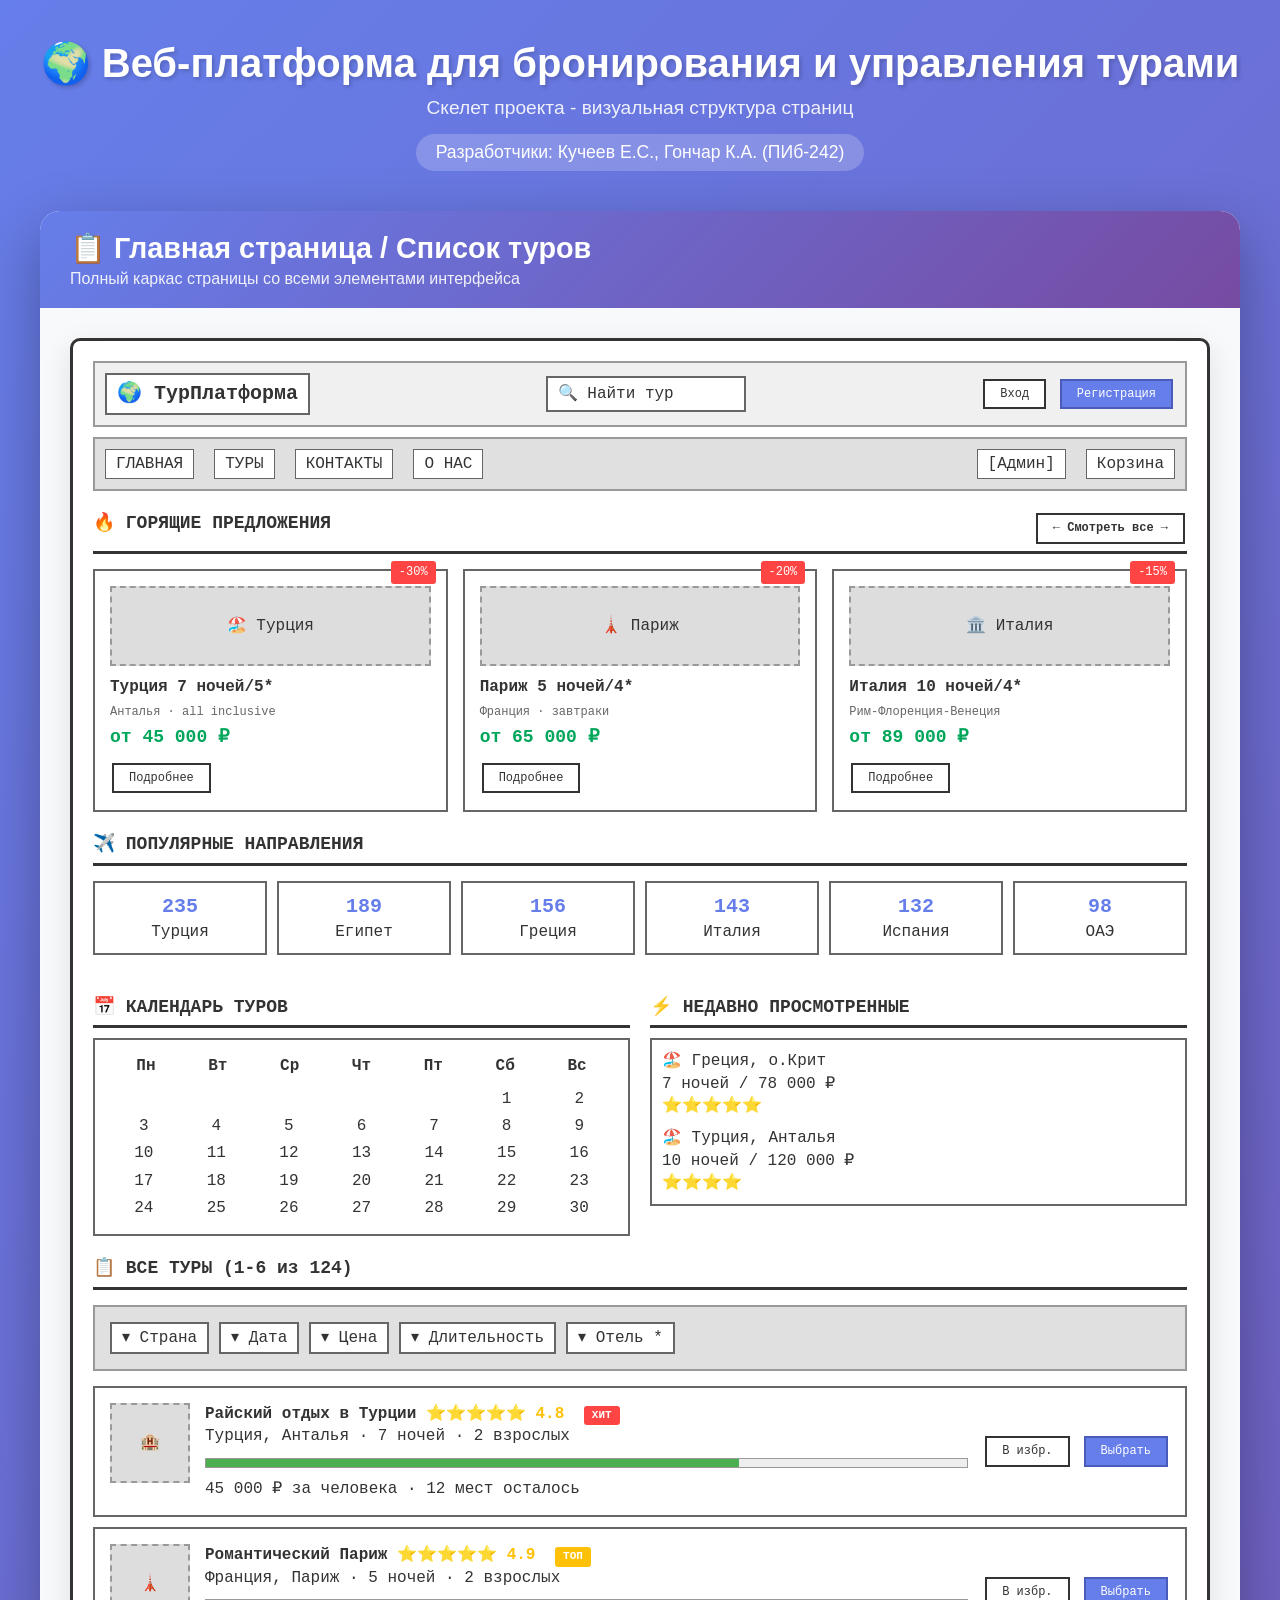
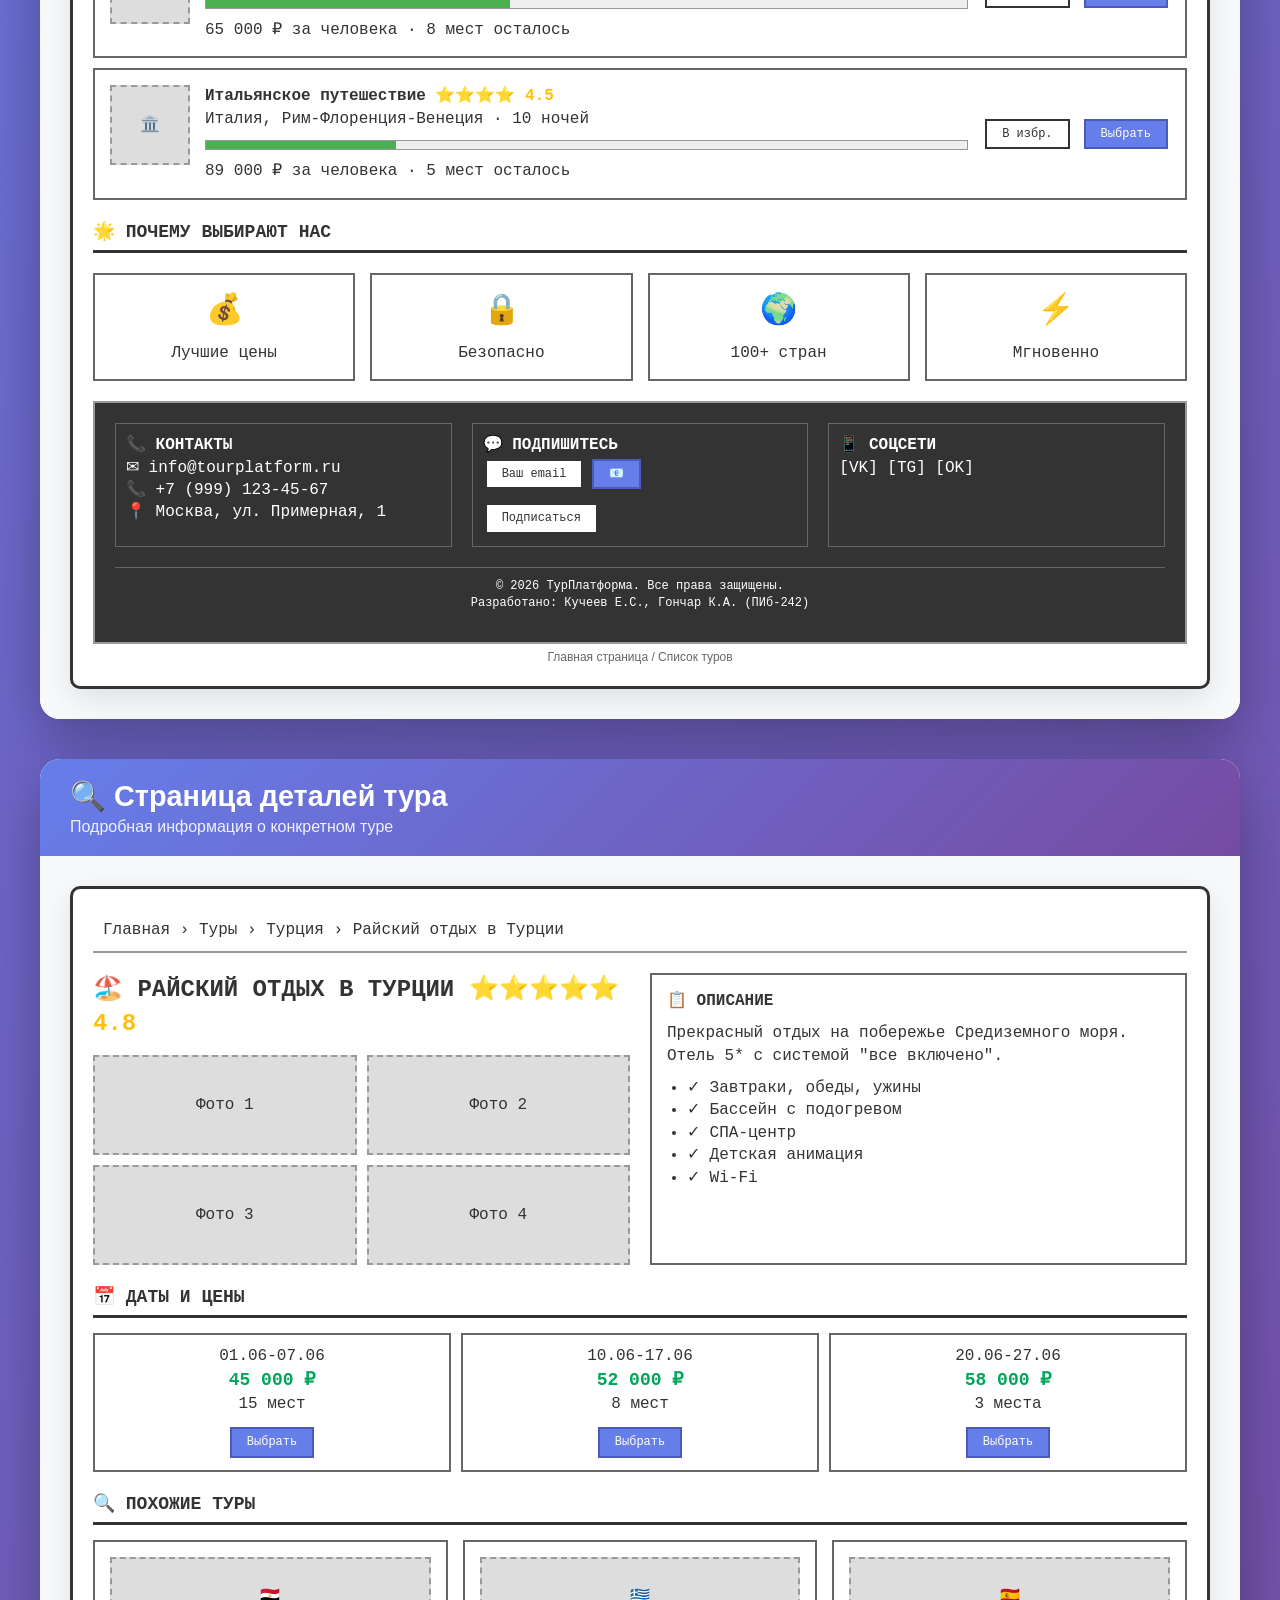
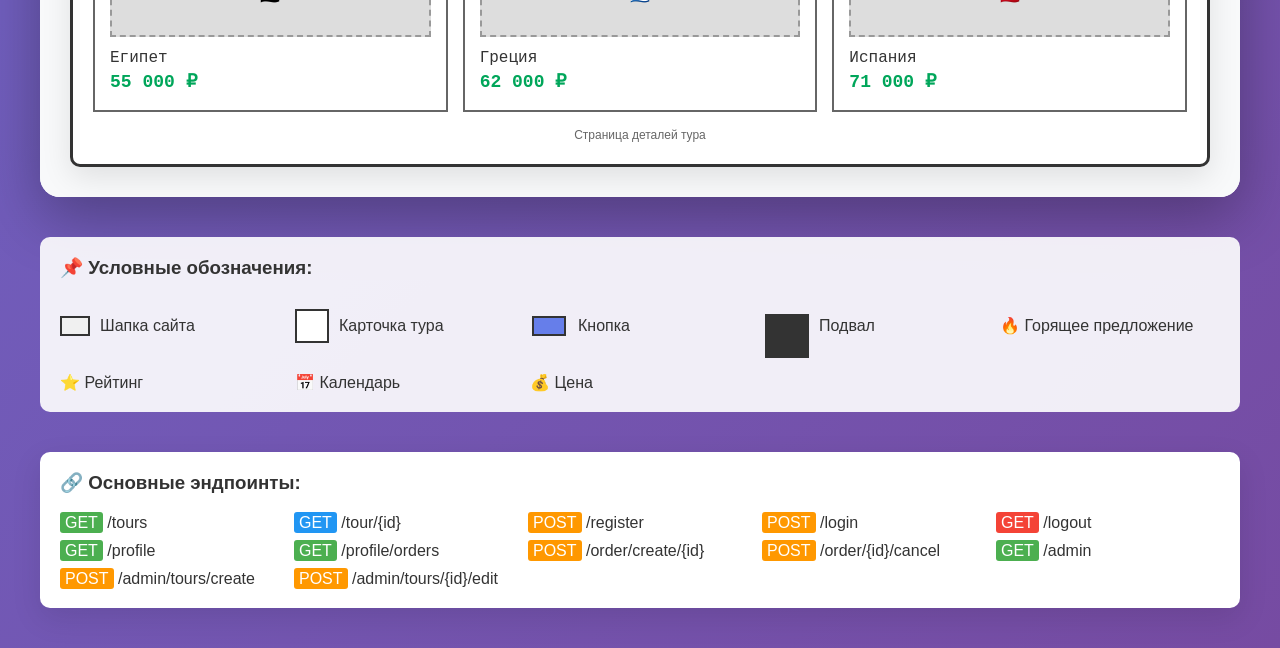
<file: tour-platform/index.html>
<!DOCTYPE html>
<html lang="ru">
<head>
    <meta charset="UTF-8">
    <meta name="viewport" content="width=device-width, initial-scale=1.0">
    <title>ТурПлатформа - Скелет проекта</title>
    <style>
        * {
            margin: 0;
            padding: 0;
            box-sizing: border-box;
        }

        body {
            font-family: -apple-system, BlinkMacSystemFont, 'Segoe UI', Roboto, Oxygen, Ubuntu, Cantarell, sans-serif;
            background: linear-gradient(135deg, #667eea 0%, #764ba2 100%);
            padding: 40px 20px;
            color: #333;
        }

        .container {
            max-width: 1200px;
            margin: 0 auto;
        }

        /* Заголовок презентации */
        .presentation-header {
            text-align: center;
            margin-bottom: 40px;
            color: white;
        }

        .presentation-header h1 {
            font-size: 2.5em;
            margin-bottom: 10px;
            text-shadow: 2px 2px 4px rgba(0,0,0,0.2);
        }

        .presentation-header p {
            font-size: 1.2em;
            opacity: 0.9;
        }

        .team {
            margin-top: 15px;
            font-size: 1.1em;
            background: rgba(255,255,255,0.2);
            display: inline-block;
            padding: 8px 20px;
            border-radius: 30px;
        }

        /* Карточки с каркасами */
        .wireframe-card {
            background: white;
            border-radius: 20px;
            box-shadow: 0 20px 60px rgba(0,0,0,0.3);
            margin-bottom: 40px;
            overflow: hidden;
        }

        .wireframe-header {
            background: linear-gradient(135deg, #667eea 0%, #764ba2 100%);
            color: white;
            padding: 20px 30px;
        }

        .wireframe-header h2 {
            font-size: 1.8em;
            margin-bottom: 5px;
        }

        .wireframe-header p {
            opacity: 0.9;
        }

        .wireframe-content {
            padding: 30px;
            background: #f8f9fa;
        }

        /* Стили для каркаса */
        .site-frame {
            border: 3px solid #333;
            border-radius: 10px;
            background: white;
            font-family: 'Courier New', monospace;
            line-height: 1.4;
            overflow-x: auto;
            box-shadow: 0 10px 30px rgba(0,0,0,0.1);
        }

        .frame-content {
            padding: 20px;
            min-width: 800px;
        }

        /* Элементы интерфейса */
        .header-bar {
            display: flex;
            justify-content: space-between;
            align-items: center;
            padding: 10px;
            background: #f0f0f0;
            border: 2px solid #999;
            margin-bottom: 10px;
        }

        .logo {
            font-size: 20px;
            font-weight: bold;
            padding: 5px 10px;
            border: 2px solid #666;
            background: #fff;
        }

        .search-box {
            padding: 5px 10px;
            border: 2px solid #666;
            background: #fff;
            width: 200px;
        }

        .nav-menu {
            display: flex;
            gap: 20px;
            padding: 10px;
            border: 2px solid #999;
            margin: 10px 0;
            background: #e0e0e0;
        }

        .nav-item {
            padding: 3px 10px;
            border: 1px solid #666;
            background: #fff;
        }

        .section-title {
            font-size: 18px;
            font-weight: bold;
            margin: 20px 0 10px;
            padding-bottom: 5px;
            border-bottom: 3px solid #333;
            display: flex;
            justify-content: space-between;
        }

        /* Сетка карточек */
        .cards-grid {
            display: grid;
            grid-template-columns: repeat(3, 1fr);
            gap: 15px;
            margin: 15px 0;
        }

        .card {
            border: 2px solid #666;
            padding: 15px;
            background: #fff;
            position: relative;
        }

        .card-badge {
            position: absolute;
            top: -10px;
            right: 10px;
            background: #ff4444;
            color: white;
            padding: 3px 8px;
            border-radius: 3px;
            font-size: 12px;
        }

        .card-image {
            height: 80px;
            background: #ddd;
            margin-bottom: 10px;
            display: flex;
            align-items: center;
            justify-content: center;
            border: 2px dashed #999;
        }

        .card-title {
            font-weight: bold;
            margin-bottom: 5px;
        }

        .card-price {
            color: #00a65a;
            font-weight: bold;
            font-size: 18px;
        }

        .card-meta {
            color: #666;
            font-size: 12px;
            margin: 5px 0;
        }

        .progress-bar {
            height: 10px;
            background: #eee;
            border: 1px solid #999;
            margin: 10px 0;
            position: relative;
        }

        .progress-fill {
            height: 100%;
            width: 70%;
            background: #4CAF50;
        }

        .button {
            display: inline-block;
            padding: 5px 15px;
            border: 2px solid #333;
            background: #fff;
            text-decoration: none;
            color: #333;
            margin: 2px;
            font-size: 12px;
        }

        .button-primary {
            background: #667eea;
            color: white;
            border-color: #4a5bb9;
        }

        /* Фильтры */
        .filters-bar {
            display: flex;
            gap: 10px;
            padding: 15px;
            border: 2px solid #999;
            background: #e0e0e0;
            margin: 15px 0;
            flex-wrap: wrap;
        }

        .filter-item {
            padding: 3px 10px;
            border: 2px solid #666;
            background: #fff;
        }

        /* Список туров */
        .tour-row {
            display: flex;
            border: 2px solid #666;
            padding: 15px;
            margin: 10px 0;
            background: #fff;
            gap: 15px;
        }

        .tour-image-small {
            width: 80px;
            height: 80px;
            background: #ddd;
            border: 2px dashed #999;
            display: flex;
            align-items: center;
            justify-content: center;
        }

        .tour-info {
            flex: 1;
        }

        .tour-rating {
            color: #ffc107;
        }

        .tour-tag {
            display: inline-block;
            padding: 2px 8px;
            background: #ff4444;
            color: white;
            border-radius: 3px;
            font-size: 11px;
            margin-left: 10px;
        }

        .tour-actions {
            display: flex;
            gap: 10px;
            align-items: center;
        }

        /* Популярные направления */
        .destinations-grid {
            display: grid;
            grid-template-columns: repeat(6, 1fr);
            gap: 10px;
            margin: 15px 0;
        }

        .destination-item {
            border: 2px solid #666;
            padding: 10px;
            text-align: center;
            background: #fff;
        }

        .destination-count {
            font-size: 20px;
            font-weight: bold;
            color: #667eea;
        }

        /* Календарь */
        .calendar {
            border: 2px solid #666;
            padding: 15px;
            background: #fff;
        }

        .calendar-header {
            display: grid;
            grid-template-columns: repeat(7, 1fr);
            text-align: center;
            font-weight: bold;
            margin-bottom: 10px;
        }

        .calendar-days {
            display: grid;
            grid-template-columns: repeat(7, 1fr);
            gap: 5px;
            text-align: center;
        }

        .calendar-day {
            padding: 5px;
            border: 1px solid #ddd;
        }

        /* Преимущества */
        .features-grid {
            display: grid;
            grid-template-columns: repeat(4, 1fr);
            gap: 15px;
            margin: 20px 0;
        }

        .feature-item {
            text-align: center;
            padding: 15px;
            border: 2px solid #666;
            background: #fff;
        }

        .feature-icon {
            font-size: 30px;
            margin-bottom: 10px;
        }

        /* Футер */
        .footer {
            border: 2px solid #999;
            padding: 20px;
            background: #333;
            color: white;
            margin-top: 20px;
            display: grid;
            grid-template-columns: repeat(3, 1fr);
            gap: 20px;
        }

        .footer-section {
            border: 1px solid #666;
            padding: 10px;
        }

        .newsletter-input {
            display: flex;
            gap: 5px;
        }

        .copyright {
            grid-column: span 3;
            text-align: center;
            padding: 10px;
            border-top: 1px solid #666;
            font-size: 12px;
        }

        /* Страница деталей */
        .details-layout {
            display: grid;
            grid-template-columns: 1fr 1fr;
            gap: 20px;
        }

        .gallery {
            display: grid;
            grid-template-columns: repeat(2, 1fr);
            gap: 10px;
        }

        .gallery-item {
            height: 100px;
            background: #ddd;
            border: 2px dashed #999;
            display: flex;
            align-items: center;
            justify-content: center;
        }

        .dates-grid {
            display: grid;
            grid-template-columns: repeat(3, 1fr);
            gap: 10px;
            margin: 15px 0;
        }

        .date-card {
            border: 2px solid #666;
            padding: 10px;
            text-align: center;
            background: #fff;
        }

        /* Легенда */
        .legend {
            margin-top: 30px;
            padding: 20px;
            background: rgba(255,255,255,0.9);
            border-radius: 10px;
        }

        .legend h3 {
            margin-bottom: 15px;
            color: #333;
        }

        .legend-items {
            display: grid;
            grid-template-columns: repeat(auto-fit, minmax(200px, 1fr));
            gap: 15px;
        }

        .legend-item {
            display: flex;
            align-items: center;
            gap: 10px;
        }

        .legend-color {
            width: 30px;
            height: 20px;
            border: 2px solid #333;
        }

        .legend-color.header { background: #f0f0f0; }
        .legend-color.card { background: #fff; }
        .legend-color.button { background: #667eea; }
        .legend-color.footer { background: #333; }

        /* Подписи */
        .annotation {
            font-size: 12px;
            color: #666;
            text-align: center;
            margin-top: 5px;
            font-family: Arial;
        }

        hr {
            margin: 30px 0;
            border: 1px dashed #999;
        }
    </style>
</head>
<body>
    <div class="container">
        <div class="presentation-header">
            <h1>🌍 Веб-платформа для бронирования и управления турами</h1>
            <p>Скелет проекта - визуальная структура страниц</p>
            <div class="team">Разработчики: Кучеев Е.С., Гончар К.А. (ПИб-242)</div>
        </div>

        <!-- Главная страница / Список туров -->
        <div class="wireframe-card">
            <div class="wireframe-header">
                <h2>📋 Главная страница / Список туров</h2>
                <p>Полный каркас страницы со всеми элементами интерфейса</p>
            </div>
            <div class="wireframe-content">
                <div class="site-frame">
                    <div class="frame-content">
                        <!-- Шапка -->
                        <div class="header-bar">
                            <div class="logo">🌍 ТурПлатформа</div>
                            <div class="search-box">🔍 Найти тур</div>
                            <div>
                                <span class="button">Вход</span>
                                <span class="button button-primary">Регистрация</span>
                            </div>
                        </div>

                        <!-- Навигация -->
                        <div class="nav-menu">
                            <span class="nav-item">ГЛАВНАЯ</span>
                            <span class="nav-item">ТУРЫ</span>
                            <span class="nav-item">КОНТАКТЫ</span>
                            <span class="nav-item">О НАС</span>
                            <span style="flex:1"></span>
                            <span class="nav-item">[Админ]</span>
                            <span class="nav-item">Корзина</span>
                        </div>

                        <!-- Горящие предложения -->
                        <div class="section-title">
                            🔥 ГОРЯЩИЕ ПРЕДЛОЖЕНИЯ
                            <span class="button">← Смотреть все →</span>
                        </div>

                        <div class="cards-grid">
                            <div class="card">
                                <div class="card-badge">-30%</div>
                                <div class="card-image">🏖️ Турция</div>
                                <div class="card-title">Турция 7 ночей/5*</div>
                                <div class="card-meta">Анталья · all inclusive</div>
                                <div class="card-price">от 45 000 ₽</div>
                                <div style="margin-top:10px"><span class="button">Подробнее</span></div>
                            </div>
                            <div class="card">
                                <div class="card-badge">-20%</div>
                                <div class="card-image">🗼 Париж</div>
                                <div class="card-title">Париж 5 ночей/4*</div>
                                <div class="card-meta">Франция · завтраки</div>
                                <div class="card-price">от 65 000 ₽</div>
                                <div style="margin-top:10px"><span class="button">Подробнее</span></div>
                            </div>
                            <div class="card">
                                <div class="card-badge">-15%</div>
                                <div class="card-image">🏛️ Италия</div>
                                <div class="card-title">Италия 10 ночей/4*</div>
                                <div class="card-meta">Рим-Флоренция-Венеция</div>
                                <div class="card-price">от 89 000 ₽</div>
                                <div style="margin-top:10px"><span class="button">Подробнее</span></div>
                            </div>
                        </div>

                        <!-- Популярные направления -->
                        <div class="section-title">✈️ ПОПУЛЯРНЫЕ НАПРАВЛЕНИЯ</div>
                        <div class="destinations-grid">
                            <div class="destination-item"><div class="destination-count">235</div>Турция</div>
                            <div class="destination-item"><div class="destination-count">189</div>Египет</div>
                            <div class="destination-item"><div class="destination-count">156</div>Греция</div>
                            <div class="destination-item"><div class="destination-count">143</div>Италия</div>
                            <div class="destination-item"><div class="destination-count">132</div>Испания</div>
                            <div class="destination-item"><div class="destination-count">98</div>ОАЭ</div>
                        </div>

                        <!-- Календарь и недавно просмотренные -->
                        <div style="display: grid; grid-template-columns: 1fr 1fr; gap: 20px; margin: 20px 0;">
                            <div>
                                <div class="section-title">📅 КАЛЕНДАРЬ ТУРОВ</div>
                                <div class="calendar">
                                    <div class="calendar-header">
                                        <span>Пн</span><span>Вт</span><span>Ср</span><span>Чт</span><span>Пт</span><span>Сб</span><span>Вс</span>
                                    </div>
                                    <div class="calendar-days">
                                        <span></span><span></span><span></span><span></span><span></span><span>1</span><span>2</span>
                                        <span>3</span><span>4</span><span>5</span><span>6</span><span>7</span><span>8</span><span>9</span>
                                        <span>10</span><span>11</span><span>12</span><span>13</span><span>14</span><span>15</span><span>16</span>
                                        <span>17</span><span>18</span><span>19</span><span>20</span><span>21</span><span>22</span><span>23</span>
                                        <span>24</span><span>25</span><span>26</span><span>27</span><span>28</span><span>29</span><span>30</span>
                                    </div>
                                </div>
                            </div>
                            <div>
                                <div class="section-title">⚡ НЕДАВНО ПРОСМОТРЕННЫЕ</div>
                                <div style="border:2px solid #666; padding:10px;">
                                    <div style="margin-bottom:10px">🏖️ Греция, о.Крит<br>7 ночей / 78 000 ₽<br>⭐⭐⭐⭐⭐</div>
                                    <div>🏖️ Турция, Анталья<br>10 ночей / 120 000 ₽<br>⭐⭐⭐⭐</div>
                                </div>
                            </div>
                        </div>

                        <!-- Фильтры -->
                        <div class="section-title">📋 ВСЕ ТУРЫ (1-6 из 124)</div>
                        <div class="filters-bar">
                            <span class="filter-item">▾ Страна</span>
                            <span class="filter-item">▾ Дата</span>
                            <span class="filter-item">▾ Цена</span>
                            <span class="filter-item">▾ Длительность</span>
                            <span class="filter-item">▾ Отель *</span>
                        </div>

                        <!-- Список туров -->
                        <div class="tour-row">
                            <div class="tour-image-small">🏨</div>
                            <div class="tour-info">
                                <div style="font-weight:bold">Райский отдых в Турции <span class="tour-rating">⭐⭐⭐⭐⭐ 4.8</span> <span class="tour-tag">ХИТ</span></div>
                                <div class="tour-meta">Турция, Анталья · 7 ночей · 2 взрослых</div>
                                <div class="progress-bar"><div class="progress-fill" style="width:70%"></div></div>
                                <div>45 000 ₽ за человека · 12 мест осталось</div>
                            </div>
                            <div class="tour-actions">
                                <span class="button">В избр.</span>
                                <span class="button button-primary">Выбрать</span>
                            </div>
                        </div>

                        <div class="tour-row">
                            <div class="tour-image-small">🗼</div>
                            <div class="tour-info">
                                <div style="font-weight:bold">Романтический Париж <span class="tour-rating">⭐⭐⭐⭐⭐ 4.9</span> <span class="tour-tag" style="background:#ffc107">ТОП</span></div>
                                <div class="tour-meta">Франция, Париж · 5 ночей · 2 взрослых</div>
                                <div class="progress-bar"><div class="progress-fill" style="width:40%"></div></div>
                                <div>65 000 ₽ за человека · 8 мест осталось</div>
                            </div>
                            <div class="tour-actions">
                                <span class="button">В избр.</span>
                                <span class="button button-primary">Выбрать</span>
                            </div>
                        </div>

                        <div class="tour-row">
                            <div class="tour-image-small">🏛️</div>
                            <div class="tour-info">
                                <div style="font-weight:bold">Итальянское путешествие <span class="tour-rating">⭐⭐⭐⭐ 4.5</span></div>
                                <div class="tour-meta">Италия, Рим-Флоренция-Венеция · 10 ночей</div>
                                <div class="progress-bar"><div class="progress-fill" style="width:25%"></div></div>
                                <div>89 000 ₽ за человека · 5 мест осталось</div>
                            </div>
                            <div class="tour-actions">
                                <span class="button">В избр.</span>
                                <span class="button button-primary">Выбрать</span>
                            </div>
                        </div>

                        <!-- Преимущества -->
                        <div class="section-title">🌟 ПОЧЕМУ ВЫБИРАЮТ НАС</div>
                        <div class="features-grid">
                            <div class="feature-item"><div class="feature-icon">💰</div>Лучшие цены</div>
                            <div class="feature-item"><div class="feature-icon">🔒</div>Безопасно</div>
                            <div class="feature-item"><div class="feature-icon">🌍</div>100+ стран</div>
                            <div class="feature-item"><div class="feature-icon">⚡</div>Мгновенно</div>
                        </div>

                        <!-- Футер -->
                        <div class="footer">
                            <div class="footer-section">
                                <strong>📞 КОНТАКТЫ</strong><br>
                                ✉ info@tourplatform.ru<br>
                                📞 +7 (999) 123-45-67<br>
                                📍 Москва, ул. Примерная, 1
                            </div>
                            <div class="footer-section">
                                <strong>💬 ПОДПИШИТЕСЬ</strong><br>
                                <div class="newsletter-input">
                                    <span class="button">Ваш email</span>
                                    <span class="button button-primary">📧</span>
                                </div>
                                <div style="margin-top:10px"><span class="button">Подписаться</span></div>
                            </div>
                            <div class="footer-section">
                                <strong>📱 СОЦСЕТИ</strong><br>
                                [VK] [TG] [OK]
                            </div>
                            <div class="copyright">
                                © 2026 ТурПлатформа. Все права защищены.<br>
                                Разработано: Кучеев Е.С., Гончар К.А. (ПИб-242)
                            </div>
                        </div>

                        <div class="annotation">Главная страница / Список туров</div>
                    </div>
                </div>
            </div>
        </div>

        <!-- Страница деталей тура -->
        <div class="wireframe-card">
            <div class="wireframe-header">
                <h2>🔍 Страница деталей тура</h2>
                <p>Подробная информация о конкретном туре</p>
            </div>
            <div class="wireframe-content">
                <div class="site-frame">
                    <div class="frame-content">
                        <!-- Хлебные крошки -->
                        <div style="padding:10px; border-bottom:2px solid #999; margin-bottom:20px">
                            Главная › Туры › Турция › Райский отдых в Турции
                        </div>

                        <div class="details-layout">
                            <!-- Левая колонка - галерея -->
                            <div>
                                <div style="font-size:24px; font-weight:bold; margin-bottom:15px">
                                    🏖️ РАЙСКИЙ ОТДЫХ В ТУРЦИИ <span style="color:#ffc107">⭐⭐⭐⭐⭐ 4.8</span>
                                </div>
                                <div class="gallery">
                                    <div class="gallery-item">Фото 1</div>
                                    <div class="gallery-item">Фото 2</div>
                                    <div class="gallery-item">Фото 3</div>
                                    <div class="gallery-item">Фото 4</div>
                                </div>
                            </div>

                            <!-- Правая колонка - описание -->
                            <div style="border:2px solid #666; padding:15px">
                                <div style="font-weight:bold; margin-bottom:10px">📋 ОПИСАНИЕ</div>
                                <p>Прекрасный отдых на побережье Средиземного моря. Отель 5* с системой "все включено".</p>
                                <ul style="margin:10px 0 0 20px">
                                    <li>✓ Завтраки, обеды, ужины</li>
                                    <li>✓ Бассейн с подогревом</li>
                                    <li>✓ СПА-центр</li>
                                    <li>✓ Детская анимация</li>
                                    <li>✓ Wi-Fi</li>
                                </ul>
                            </div>
                        </div>

                        <!-- Даты и цены -->
                        <div style="margin-top:20px">
                            <div class="section-title">📅 ДАТЫ И ЦЕНЫ</div>
                            <div class="dates-grid">
                                <div class="date-card">
                                    <div>01.06-07.06</div>
                                    <div class="card-price">45 000 ₽</div>
                                    <div>15 мест</div>
                                    <div style="margin-top:10px"><span class="button button-primary">Выбрать</span></div>
                                </div>
                                <div class="date-card">
                                    <div>10.06-17.06</div>
                                    <div class="card-price">52 000 ₽</div>
                                    <div>8 мест</div>
                                    <div style="margin-top:10px"><span class="button button-primary">Выбрать</span></div>
                                </div>
                                <div class="date-card">
                                    <div>20.06-27.06</div>
                                    <div class="card-price">58 000 ₽</div>
                                    <div>3 места</div>
                                    <div style="margin-top:10px"><span class="button button-primary">Выбрать</span></div>
                                </div>
                            </div>
                        </div>

                        <!-- Похожие туры -->
                        <div style="margin-top:20px">
                            <div class="section-title">🔍 ПОХОЖИЕ ТУРЫ</div>
                            <div class="cards-grid">
                                <div class="card"><div class="card-image">🇪🇬</div><div>Египет</div><div class="card-price">55 000 ₽</div></div>
                                <div class="card"><div class="card-image">🇬🇷</div><div>Греция</div><div class="card-price">62 000 ₽</div></div>
                                <div class="card"><div class="card-image">🇪🇸</div><div>Испания</div><div class="card-price">71 000 ₽</div></div>
                            </div>
                        </div>

                        <div class="annotation">Страница деталей тура</div>
                    </div>
                </div>
            </div>
        </div>

        <!-- Легенда -->
        <div class="legend">
            <h3>📌 Условные обозначения:</h3>
            <div class="legend-items">
                <div class="legend-item"><div class="legend-color header"></div> Шапка сайта</div>
                <div class="legend-item"><div class="legend-color card"></div> Карточка тура</div>
                <div class="legend-item"><div class="legend-color button"></div> Кнопка</div>
                <div class="legend-item"><div class="legend-color footer"></div> Подвал</div>
                <div class="legend-item">🔥 Горящее предложение</div>
                <div class="legend-item">⭐ Рейтинг</div>
                <div class="legend-item">📅 Календарь</div>
                <div class="legend-item">💰 Цена</div>
            </div>
        </div>

        <!-- Описание эндпоинтов -->
        <div style="margin-top:40px; background:white; border-radius:10px; padding:20px; box-shadow:0 10px 30px rgba(0,0,0,0.1);">
            <h3 style="margin-bottom:20px; color:#333;">🔗 Основные эндпоинты:</h3>
            <div style="display: grid; grid-template-columns: repeat(auto-fill, minmax(200px, 1fr)); gap:10px;">
                <div><span style="background:#4CAF50; color:white; padding:2px 5px; border-radius:3px;">GET</span> /tours</div>
                <div><span style="background:#2196F3; color:white; padding:2px 5px; border-radius:3px;">GET</span> /tour/{id}</div>
                <div><span style="background:#FF9800; color:white; padding:2px 5px; border-radius:3px;">POST</span> /register</div>
                <div><span style="background:#FF9800; color:white; padding:2px 5px; border-radius:3px;">POST</span> /login</div>
                <div><span style="background:#f44336; color:white; padding:2px 5px; border-radius:3px;">GET</span> /logout</div>
                <div><span style="background:#4CAF50; color:white; padding:2px 5px; border-radius:3px;">GET</span> /profile</div>
                <div><span style="background:#4CAF50; color:white; padding:2px 5px; border-radius:3px;">GET</span> /profile/orders</div>
                <div><span style="background:#FF9800; color:white; padding:2px 5px; border-radius:3px;">POST</span> /order/create/{id}</div>
                <div><span style="background:#FF9800; color:white; padding:2px 5px; border-radius:3px;">POST</span> /order/{id}/cancel</div>
                <div><span style="background:#4CAF50; color:white; padding:2px 5px; border-radius:3px;">GET</span> /admin</div>
                <div><span style="background:#FF9800; color:white; padding:2px 5px; border-radius:3px;">POST</span> /admin/tours/create</div>
                <div><span style="background:#FF9800; color:white; padding:2px 5px; border-radius:3px;">POST</span> /admin/tours/{id}/edit</div>
            </div>
        </div>
    </div>
</body>
</html>
</file>
